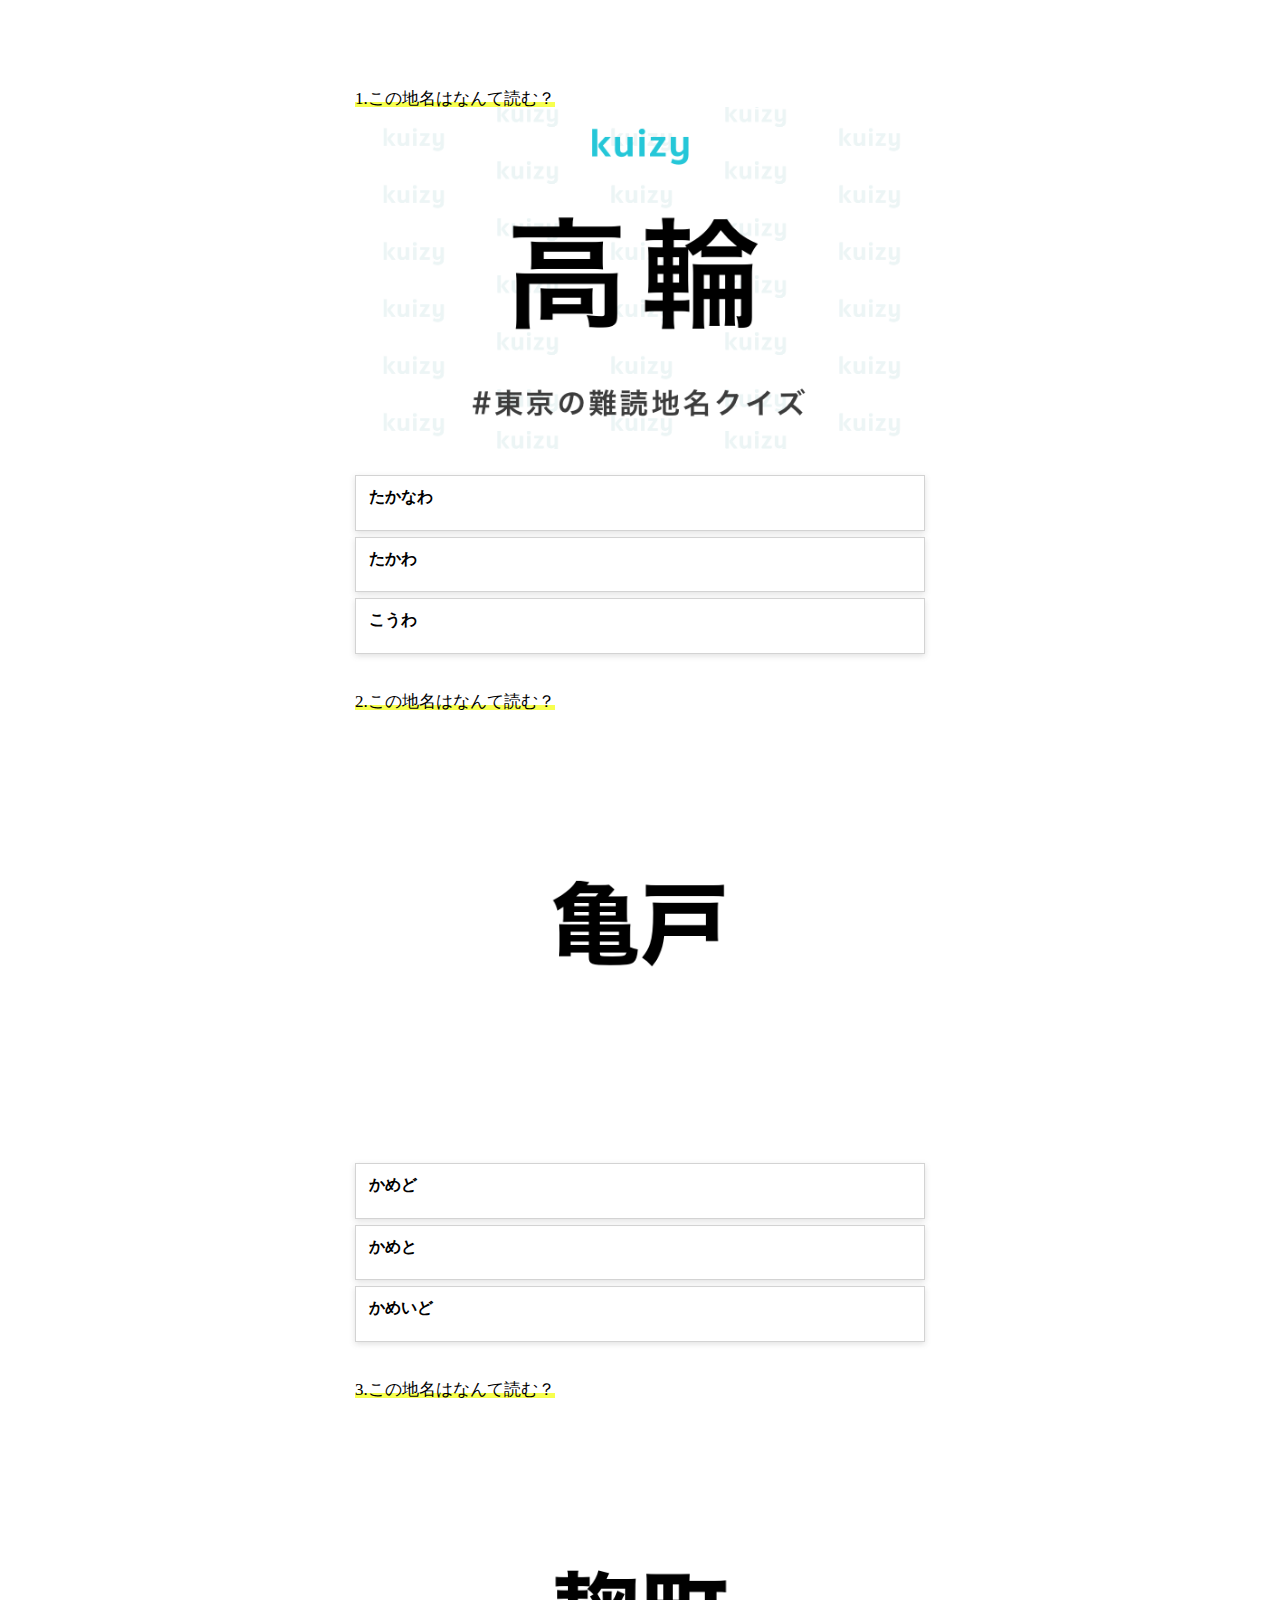
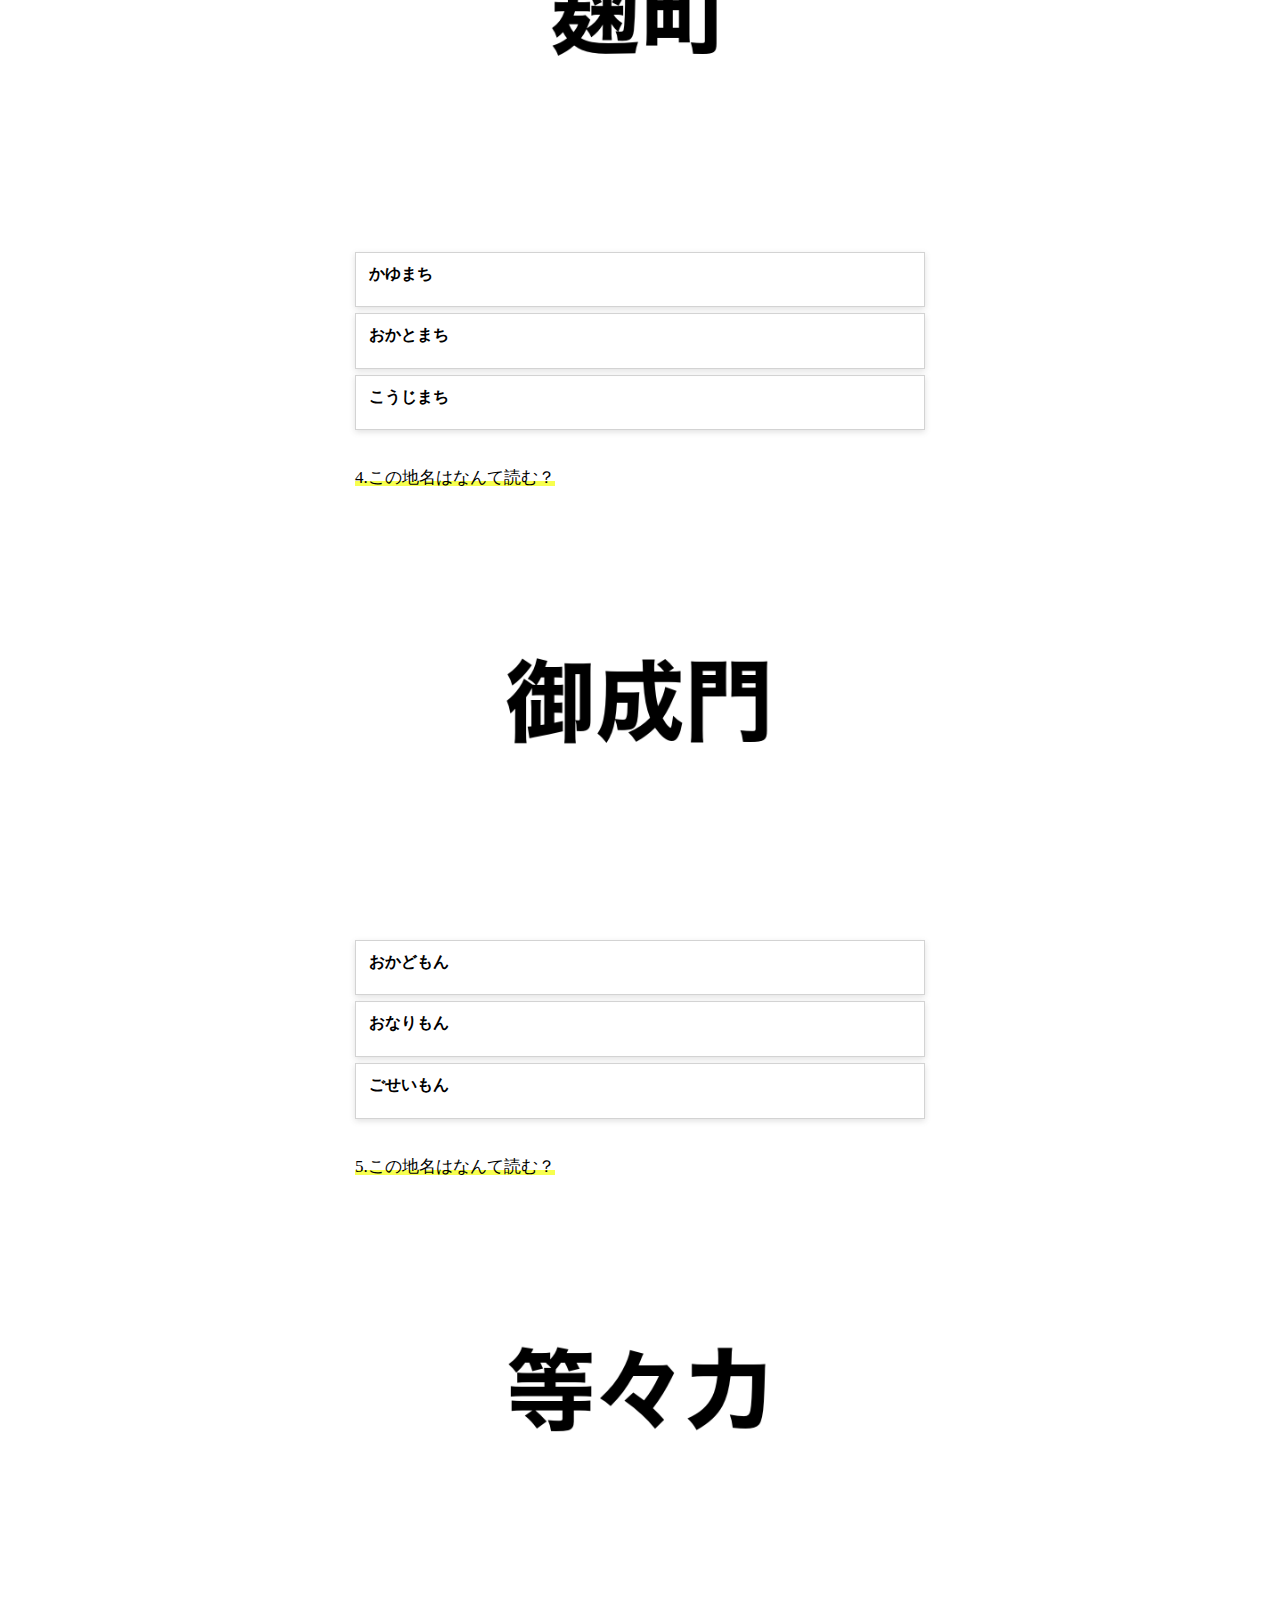
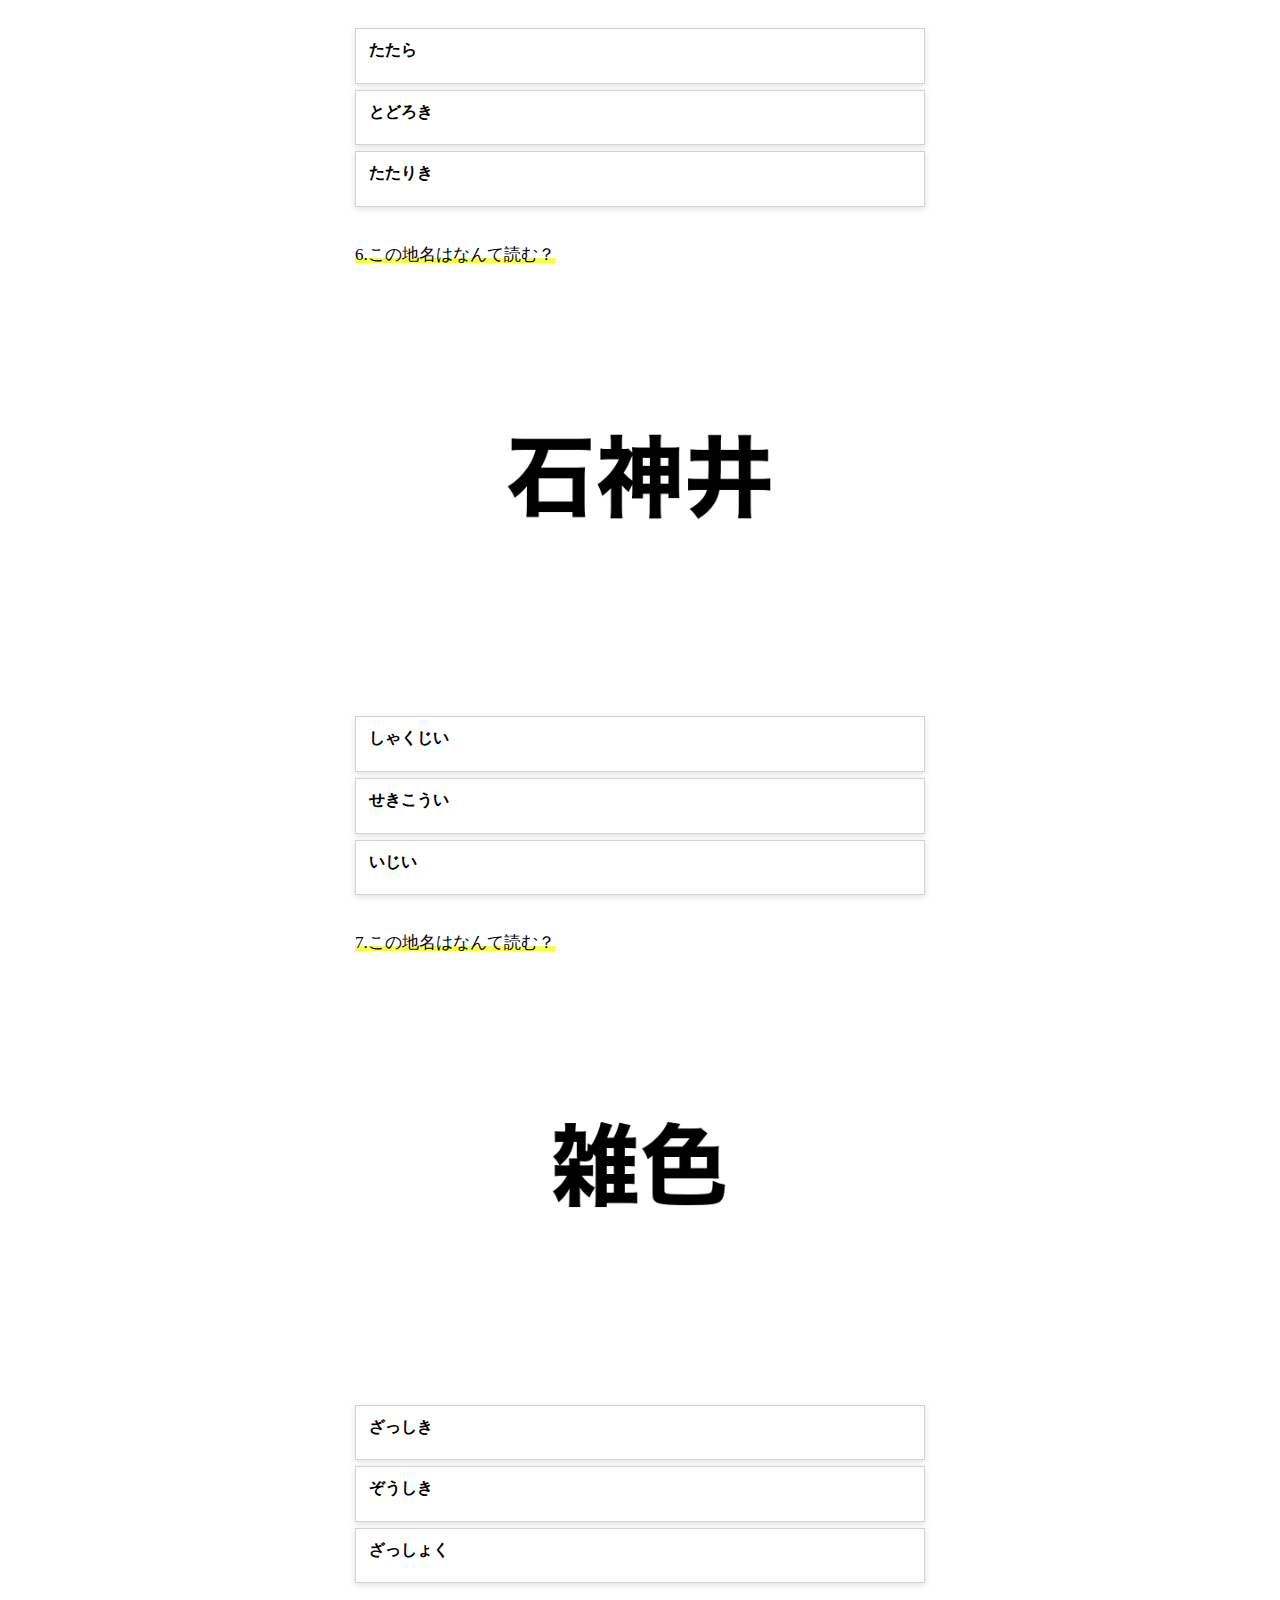
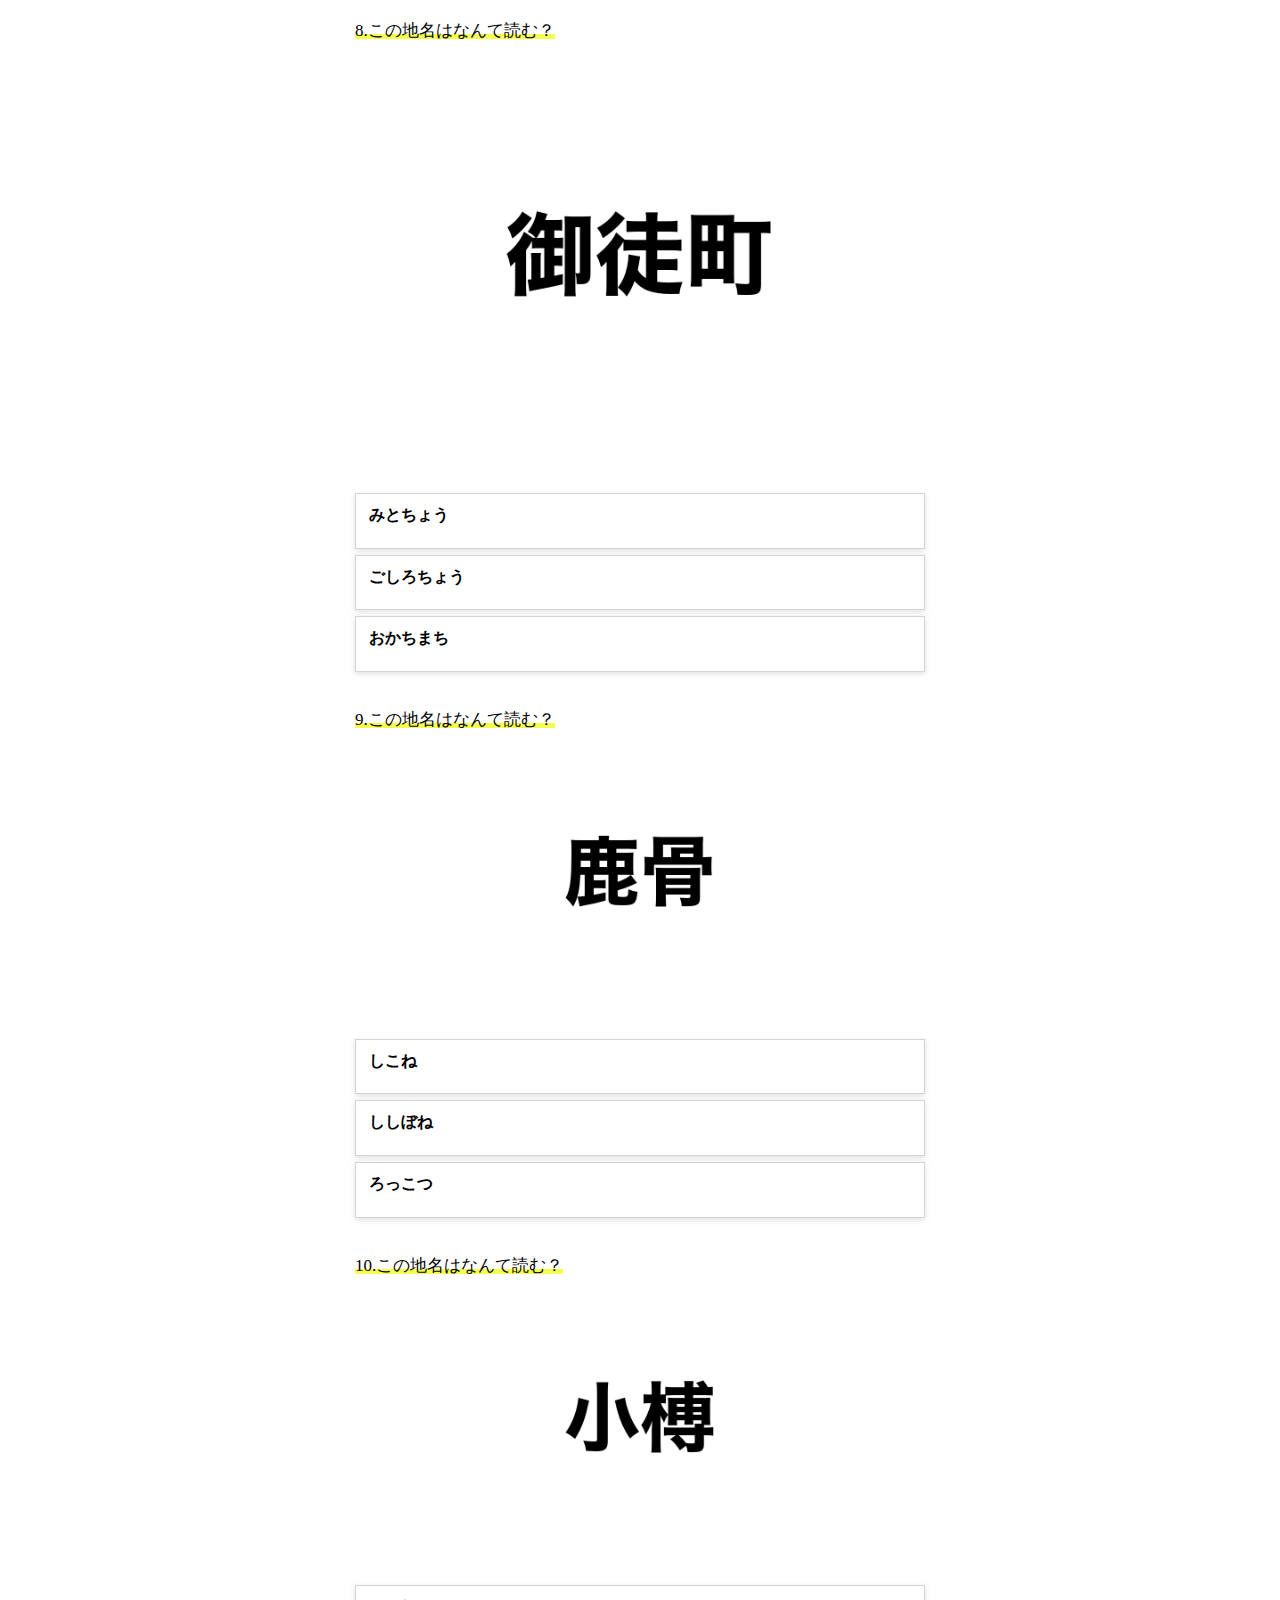
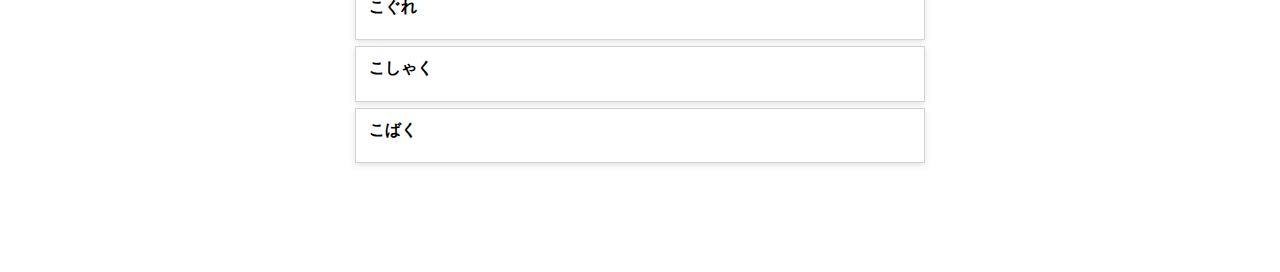
<file: html/writing.html>
<!DOCTYPE html>
<html lang="ja">
<head>
  <meta charset="UTF-8">
  <meta http-equiv="X-UA-Compatible" content="IE=edge">
  <meta name="viewport" content="width=device-width, initial-scale=1.0">
  <title>quizy-writing</title>
  <link rel="stylesheet" href="../css/recetCSS.css">
  <link rel="stylesheet" href="../css/writing.css">
</head>
<body>
  <div id="main" class="main"></div>
</body>
<script src="../js/writing.js"></script>
</html>
</file>
<file: css/writing.css>
.main {
  margin: 0 auto;
  width: 570px;
  margin-top: 90px;
  margin-bottom: 90px;
}

.quiz {
  margin-top: 20px;
}

.quiz h3 {
  font-size: 17px;
  display: inline;
  background: linear-gradient(transparent 70%, #f7ff4e 0);
}

.quiz img {
  width: 100%;
  margin: 0 auto 0;
}

.quiz ul {
  list-style: none;
  margin: 10px 0;
  padding: 13px 0;
}

.quiz li {
  font-weight: 600;
  padding: 0.1em 0.5em;
  border: solid 1px #d3d3d3;
  box-shadow: 0 2px 6px rgba(100, 100, 100, 0.2);
  margin-bottom: 6px;
  height: 39px;
  padding-left: 13px;
  padding-top: 13px;
}


.quiz .answerlist {
  cursor: pointer;
}


.quiz .answer_valid {
  background-color: #08b3f0;
  color: #ffffff;
}

.quiz .answer_invalid {
  background-color: #fd6647;
  color: #ffffff;
}


.quiz .answerbox {
  display: none;
  height: 77px;
  line-height: 30px;
}


.quiz .valid_box {
  background: linear-gradient(transparent 70%, #08b3f0 0);
}


.quiz .invalid_box {
  background: linear-gradient(transparent 70%, #fd6647 0);
}
</file>
<file: css/recetCSS.css>
/* http://meyerweb.com/eric/tools/css/reset/ 
   v2.0 | 20110126
   License: none (public domain)
*/
 
html, body, div, span, applet, object, iframe,
h1, h2, h3, h4, h5, h6, p, blockquote, pre,
a, abbr, acronym, address, big, cite, code,
del, dfn, em, img, ins, kbd, q, s, samp,
small, strike, strong, sub, sup, tt, var,
b, u, i, center,
dl, dt, dd, ol, ul, li,
fieldset, form, label, legend,
table, caption, tbody, tfoot, thead, tr, th, td,
article, aside, canvas, details, embed, 
figure, figcaption, footer, header, hgroup, 
menu, nav, output, ruby, section, summary,
time, mark, audio, video {
	margin: 0;
	padding: 0;
	border: 0;
	font-size: 100%;
	font: inherit;
	vertical-align: baseline;
}
/* HTML5 display-role reset for older browsers */
article, aside, details, figcaption, figure, 
footer, header, hgroup, menu, nav, section {
	display: block;
}
body {
	line-height: 1;
}
ol, ul {
	list-style: none;
}
blockquote, q {
	quotes: none;
}
blockquote:before, blockquote:after,
q:before, q:after {
	content: '';
	content: none;
}
table {
	border-collapse: collapse;
	border-spacing: 0;
}
</file>
